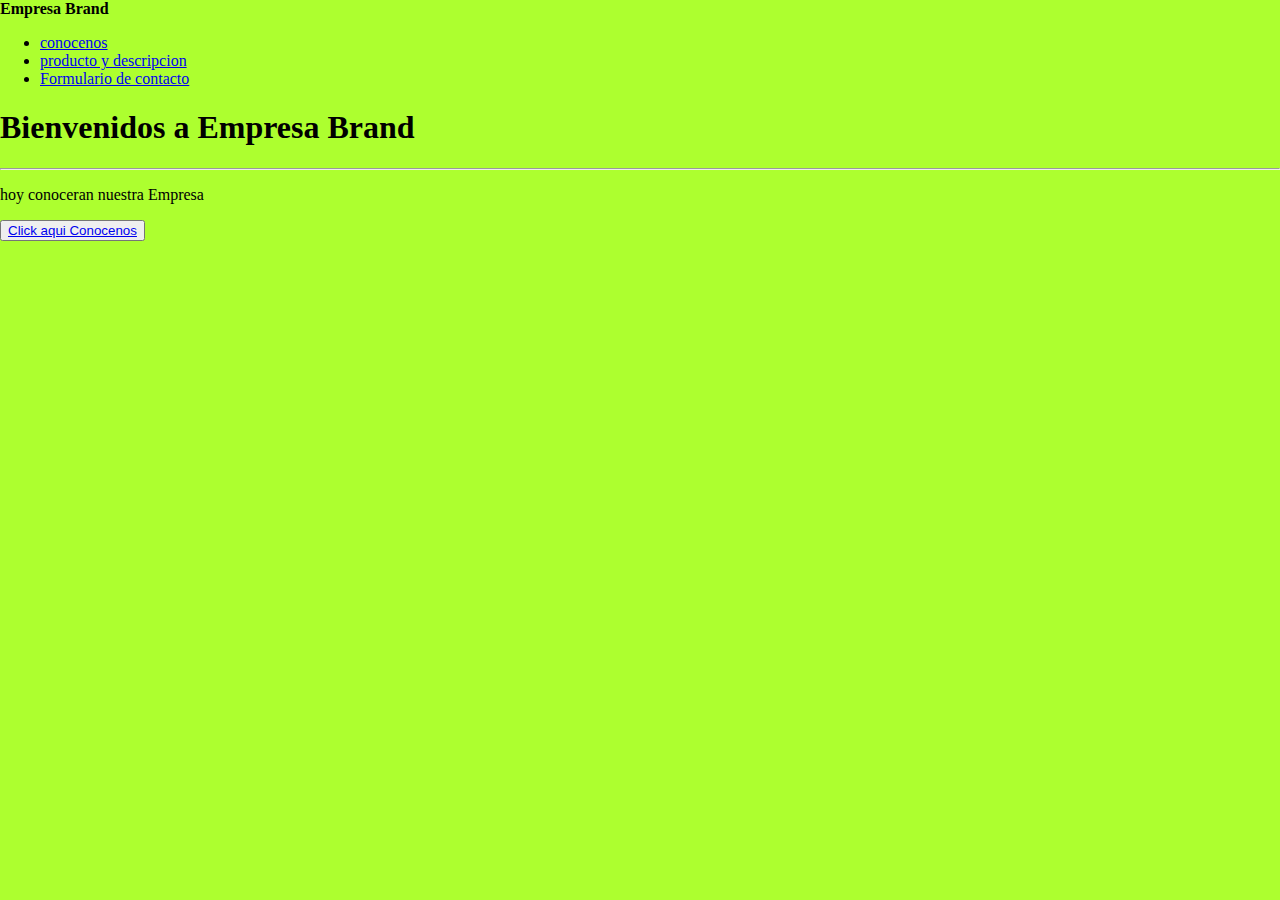
<file: Empresa Brand/index.html>
<!DOCTYPE html>
<html lang="es">
<head>
    <meta charset="UTF-8">
    <meta http-equiv="X-UA-Compatible" content="IE=edge">
    <meta name="viewport" content="width=device-width, initial-scale=1.0">
    <title>Empresa Brand</title>
    <link rel="icon" href="./imagenes/favicon.jpeg">
    <link rel="stylesheet" href="mainempresa.css">
    <link rel="preconnect" href="https://fonts.gstatic.com">
    <link href="https://fonts.googleapis.com/css2?family=Architects+Daughter&display=swap" rel="stylesheet">
    <link rel="preconnect" href="https://fonts.gstatic.com">
    <link href="https://fonts.googleapis.com/css2?family=Bangers&display=swap" rel="stylesheet">
</head>
<body>
    <!-- -------------------------------- header -->
    <header class="header">
<b class="header__title">Empresa Brand</b>

<nav class="header__menu--container">
<ul class="header__menu">
<li>
<a href="pagina1.html">conocenos</a>
</li>
<li>
    <a href="pagina2.html">producto y descripcion</a>
</li>
<li>
    <a href="pagina3.html">Formulario de contacto</a>
</li>
</ul>
</nav>
    </header>
    <!-- --------------------------------- fin header -->

<!-- -----------------------------------------main -->
<main class="main">
    <div class="main__container">
        <h1 class="main__tittle">Bienvenidos a Empresa Brand</h1>
        <hr>
        <p>hoy conoceran nuestra Empresa</p>
        <button class="main__button">
            <a href="intro.html">Click aqui Conocenos</a>
        </button>
            </div>
        </main>
</body>
</html>
</file>
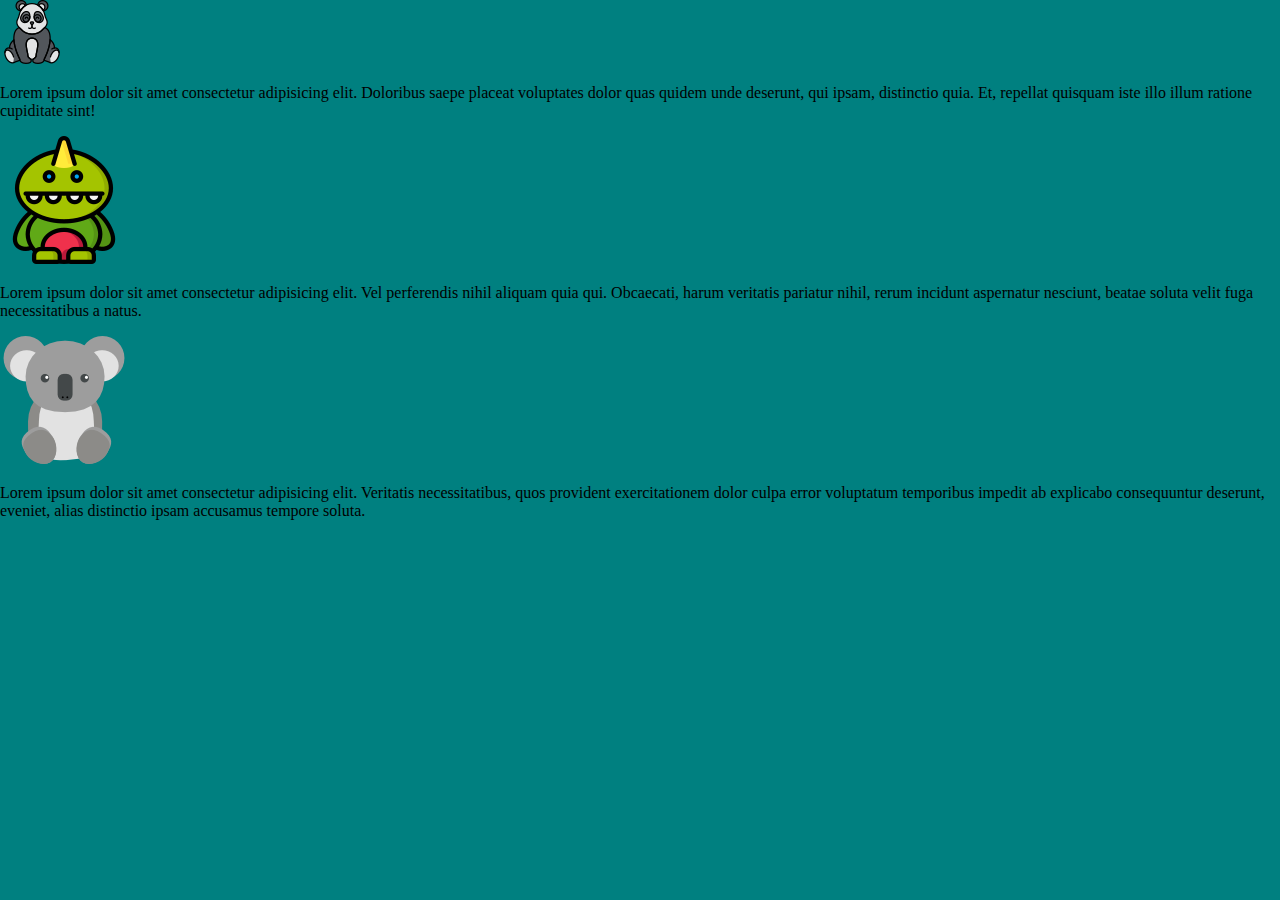
<file: Empresa Brand/imagenes.html>
<!DOCTYPE html>
<html lang="es">
<head>
    <meta charset="UTF-8">
    <meta http-equiv="X-UA-Compatible" content="IE=edge">
    <meta name="viewport" content="width=device-width, initial-scale=1.0">
    <title>Document</title> 
    <link rel="stylesheet" href="./imagenes.css">
    <link rel="preconnect" href="https://fonts.gstatic.com">
    <link href="https://fonts.googleapis.com/css2?family=Architects+Daughter&display=swap" rel="stylesheet">
    <link rel="preconnect" href="https://fonts.gstatic.com">
    <link href="https://fonts.googleapis.com/css2?family=Bangers&display=swap" rel="stylesheet">
</head>
<body>
    <header class="header"></header>
  
    <img src="./imagenes/oso-panda.png" alt="">
    <p>Lorem ipsum dolor sit amet consectetur adipisicing elit. Doloribus saepe placeat voluptates dolor quas quidem unde deserunt, qui ipsam, distinctio quia. Et, repellat quisquam iste illo illum ratione cupiditate sint!</p>

    <img src="./imagenes/dinosaurio.png" alt="">
    <p>Lorem ipsum dolor sit amet consectetur adipisicing elit. Vel perferendis nihil aliquam quia qui. Obcaecati, harum veritatis pariatur nihil, rerum incidunt aspernatur nesciunt, beatae soluta velit fuga necessitatibus a natus.</p>

    <img src="./imagenes/coala.png" alt="">
    <p>Lorem ipsum dolor sit amet consectetur adipisicing elit. Veritatis necessitatibus, quos provident exercitationem dolor culpa error voluptatum temporibus impedit ab explicabo consequuntur deserunt, eveniet, alias distinctio ipsam accusamus tempore soluta.</p>


</body>
</html>
</file>
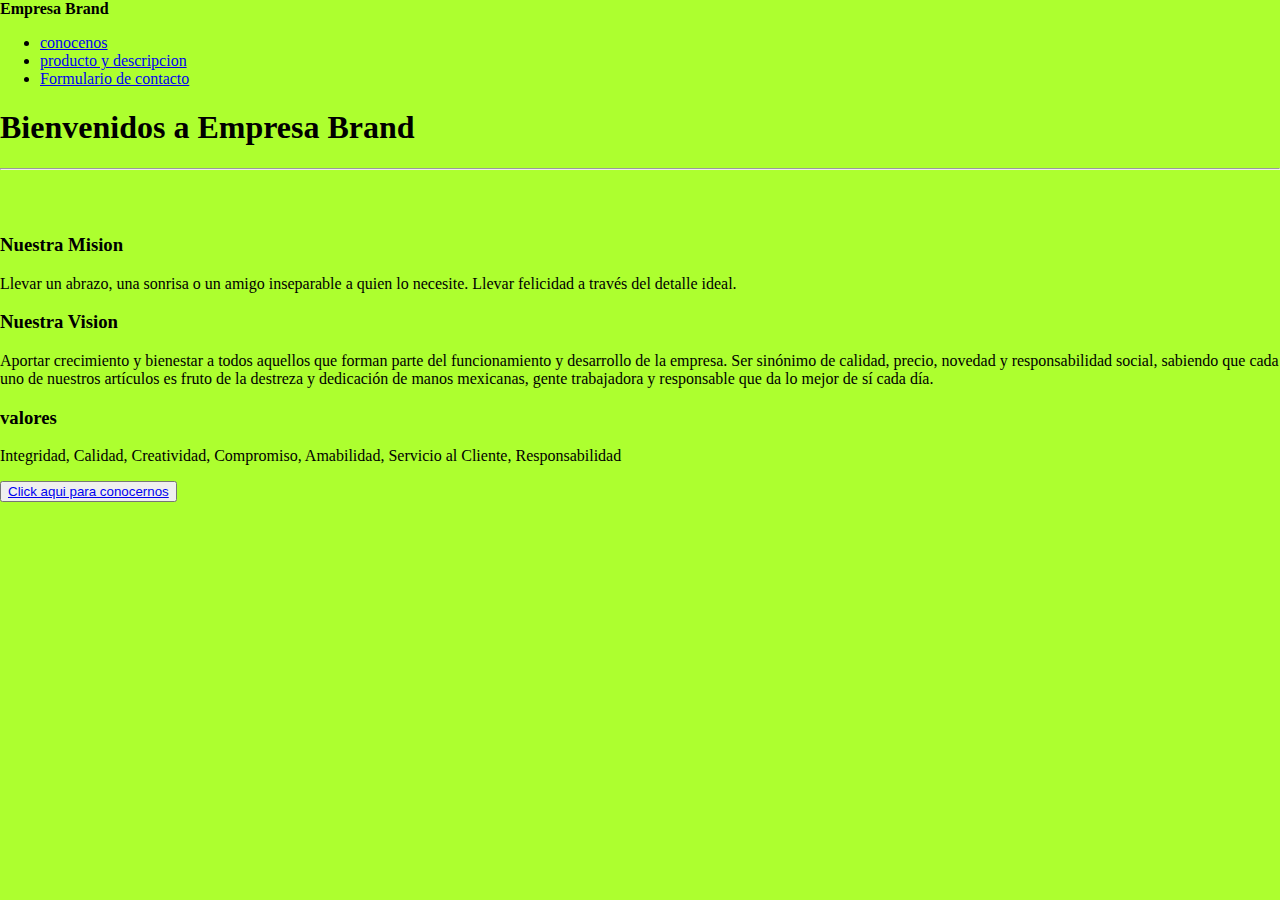
<file: Empresa Brand/intro.html>
<!DOCTYPE html>
<html lang="es">
<head>
    <meta charset="UTF-8">
    <meta http-equiv="X-UA-Compatible" content="IE=edge">
    <meta name="viewport" content="width=device-width, initial-scale=1.0">
    <title>Intro</title>
    <link rel="icon" href="./imagenes/favicon.jpeg">
    <link rel="stylesheet" href="mainempresa.css">
    <link rel="preconnect" href="https://fonts.gstatic.com">
    <link href="https://fonts.googleapis.com/css2?family=Architects+Daughter&display=swap" rel="stylesheet">
    <link rel="preconnect" href="https://fonts.gstatic.com">
    <link href="https://fonts.googleapis.com/css2?family=Bangers&display=swap" rel="stylesheet">
</head>
<body class="intro">
    <!-- ------------------------------- header -->
<header class="header">
    <b class="header__tittle">Empresa Brand</b>

    <nav class="header__menu--container">
        <ul class="header_-menu">
            <li>
                <a href="pagina1.html">conocenos</a>
            </li>
            <li>
                <a href="pagina2.hmtl">producto y descripcion</a>
            </li>
            <li>
                <a href="pagina3.html">Formulario de contacto</a>
            </li>
        </ul>
    </nav>
    </header> 
       <!----------------------------------- fin header  -->
       <main class="blog">
        <h1 class="contenido">Bienvenidos a Empresa Brand</h1>
        <hr>
        <br>
        <br>
        <h2 class="contenido"></h2>
    
        <h3 class="contenido">Nuestra Mision</h3>
        <p class="contenido">Llevar un abrazo, una sonrisa o un amigo inseparable a quien lo necesite.
            Llevar felicidad a través del detalle ideal.</p>
    
        <h3 class="contenido">Nuestra Vision</h3>
        <p class="contenido">Aportar crecimiento y bienestar a todos aquellos que forman parte del funcionamiento y desarrollo de la empresa.
        Ser sinónimo de calidad, precio, novedad y responsabilidad social, sabiendo que cada uno de nuestros artículos es fruto de la destreza y dedicación de manos mexicanas, gente trabajadora y responsable que da lo mejor de sí cada día.</p>
 
        <h3 class="contenido">valores</h3>
        <p class="contenido">Integridad, Calidad, Creatividad, Compromiso, Amabilidad, Servicio al Cliente, Responsabilidad</p>
        <button class="main__button">
         <a href="index.html">Click aqui para conocernos</a>
     </button>
     </main>
</body>
</html>
</file>
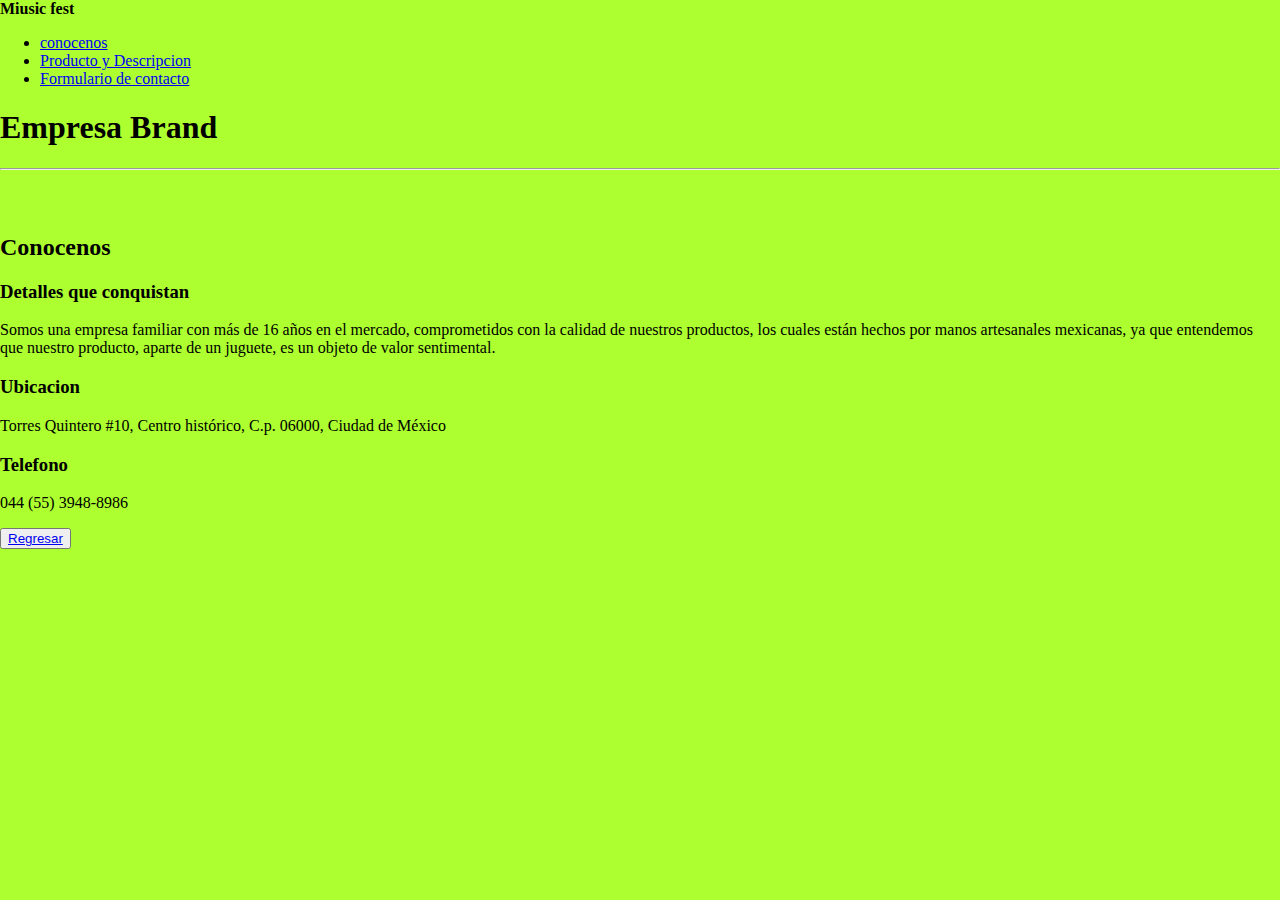
<file: Empresa Brand/pagina1.html>
<!DOCTYPE html>
<html lang="es">
<head>
    <meta charset="UTF-8">
    <meta http-equiv="X-UA-Compatible" content="IE=edge">
    <meta name="viewport" content="width=device-width, initial-scale=1.0">
    <title>HISTORIA DE LA MÚSICA</title>
    <link rel="icon" href="./imagenes/favicon.png">
    <link rel="stylesheet" href="mainempresa.css">
    <link rel="preconnect" href="https://fonts.gstatic.com">
    <link href="https://fonts.googleapis.com/css2?family=Architects+Daughter&display=swap" rel="stylesheet">
    <link rel="preconnect" href="https://fonts.gstatic.com">
    <link href="https://fonts.googleapis.com/css2?family=Bangers&display=swap" rel="stylesheet">
</head>
<body class="intro">
     <!-- -------------------------------------------- header -->
     <header class="header">
        <b class="header__title">Miusic fest</b>

        <nav class="header__menu--container">
            <ul class="header__menu">
                <li>
                    <a href="pagina1.html">conocenos</a>
                </li>
                <li>
                    <a href="pagina2.html">Producto y Descripcion</a>
                </li>
                <li>
                    <a href="pagina3.html">Formulario de contacto</a>
                </li>
            </ul>
        </nav>
    </header>
    <!-- -------------------------------------------- fin header -->
    <main class="blog">
        <h1 class="contenido">Empresa Brand</h1>
        <hr>
        <br>
        <br>
        <h2 class="contenido">Conocenos</h2>

        <h3 class="contenido">Detalles que conquistan</h3>
        <p class="contenido">Somos una empresa familiar con más de 16 años en el mercado, comprometidos con la calidad de nuestros productos, los cuales están hechos por manos artesanales mexicanas, ya que entendemos que nuestro producto, aparte de un juguete, es un objeto de valor sentimental.</p>

        <h3 class="contenido">Ubicacion</h3>
        <p class="contenido">Torres Quintero #10, Centro histórico,
            C.p. 06000, Ciudad de México</p>

        <h3 class="contenido">Telefono</h3>
        <p class="contenido">044 (55) 3948-8986</p>
        <button class="main__button">
           <a href="index.html">Regresar</a>
       </button>
  </main>
</body>
</html>
</file>
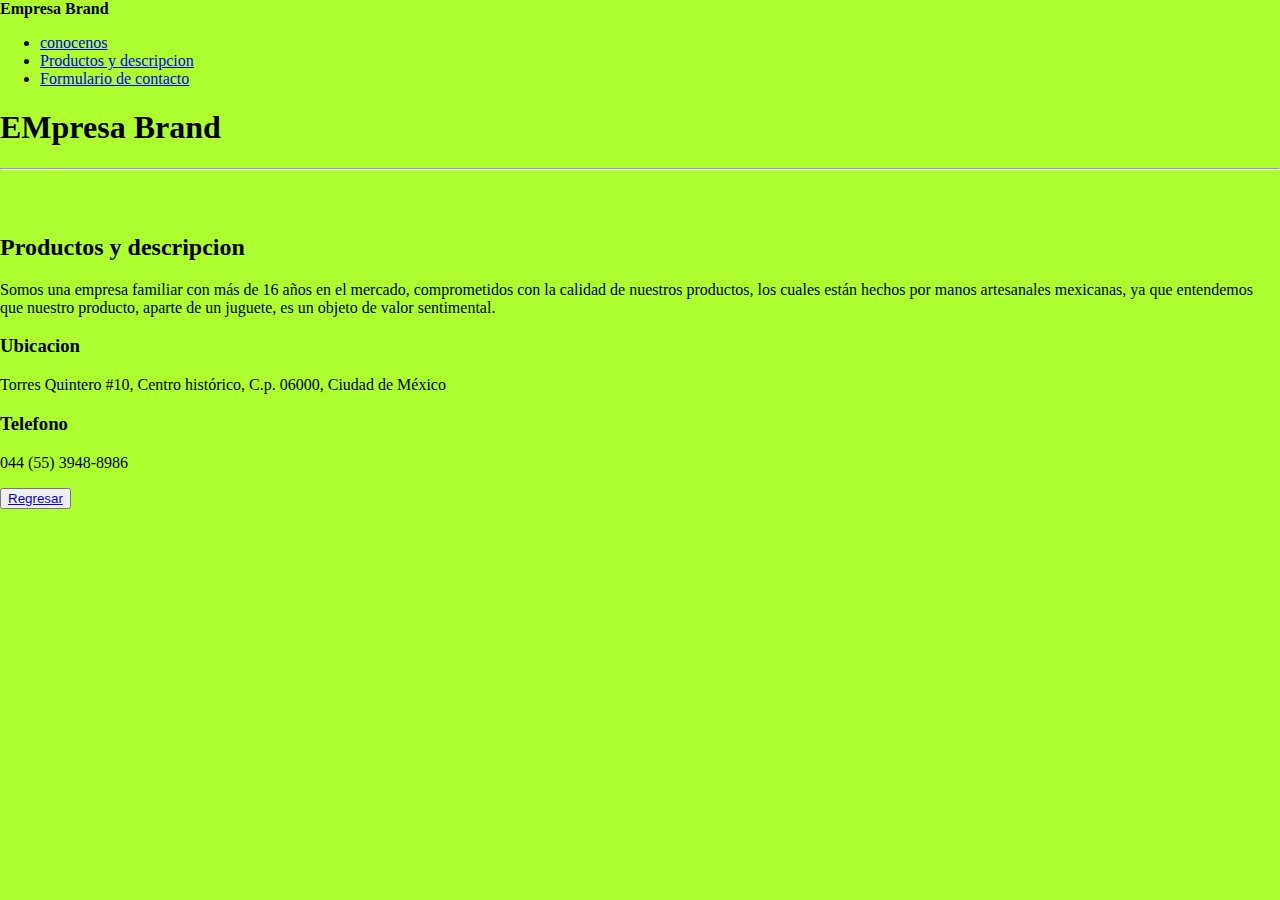
<file: Empresa Brand/pagina2.html>
<!DOCTYPE html>
<html lang="es">
<head>
    <meta charset="UTF-8">
    <meta http-equiv="X-UA-Compatible" content="IE=edge">
    <meta name="viewport" content="width=device-width, initial-scale=1.0">
    <title>HISTORIA DE LA MÚSICA</title>
    <link rel="icon" href="./imagenes/favicon.png">
    <link rel="stylesheet" href="mainempresa.css">
    <link rel="preconnect" href="https://fonts.gstatic.com">
    <link href="https://fonts.googleapis.com/css2?family=Architects+Daughter&display=swap" rel="stylesheet">
    <link rel="preconnect" href="https://fonts.gstatic.com">
    <link href="https://fonts.googleapis.com/css2?family=Bangers&display=swap" rel="stylesheet">
</head>
<body class="intro">
     <!-- -------------------------------------------- header -->
     <header class="header">
        <b class="header__title">Empresa Brand</b>

        <nav class="header__menu--container">
            <ul class="header__menu">
                <li>
                    <a href="pagina1.html">conocenos</a>
                </li>
                <li>
                    <a href="pagina2.html">Productos y descripcion</a>
                </li>
                <li>
                    <a href="pagina3.html">Formulario de contacto</a>
                </li>
            </ul>
        </nav>
    </header>
    <!-- -------------------------------------------- fin header -->
    <main class="blog">
        <h1 class="contenido">EMpresa Brand</h1>
        <hr>
        <br>
        <br>
        <h2 class="contenido">Productos y descripcion</h2>

        <h3 class="contenido"></h3>
        <p class="contenido">Somos una empresa familiar con más de 16 años en el mercado, comprometidos con la calidad de nuestros productos, los cuales están hechos por manos artesanales mexicanas, ya que entendemos que nuestro producto, aparte de un juguete, es un objeto de valor sentimental.</p>

        <h3 class="contenido">Ubicacion</h3>
        <p class="contenido">Torres Quintero #10, Centro histórico,
            C.p. 06000, Ciudad de México</p>

        <h3 class="contenido">Telefono</h3>
        <p class="contenido">044 (55) 3948-8986</p>
        <button class="main__button">
           <a href="index.html">Regresar</a>
       </button>
  </main>
</body>
</html>
</file>
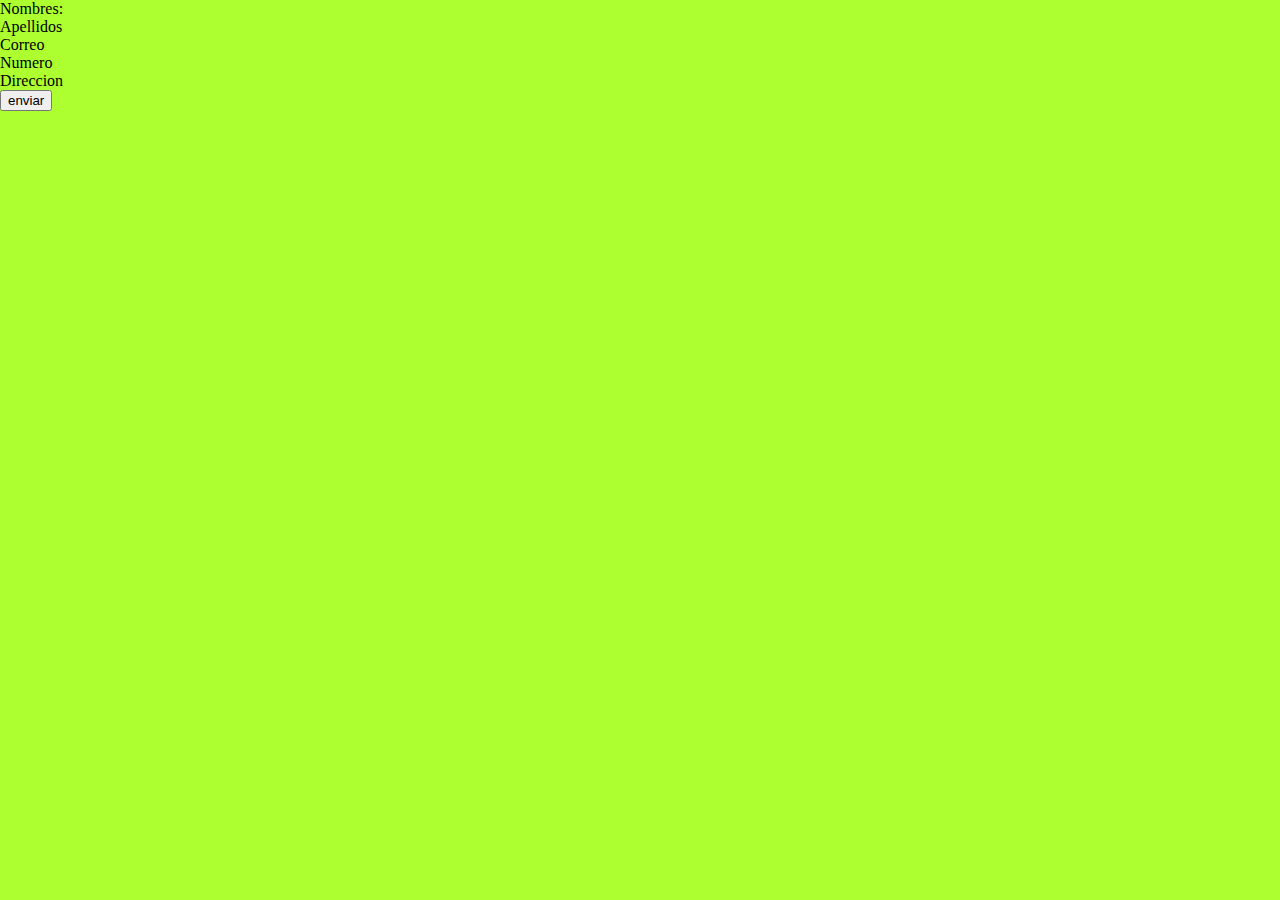
<file: Empresa Brand/pagina3.html>
<!DOCTYPE html>
<html lang="es">
<head>
    <meta charset="UTF-8">
    <meta http-equiv="X-UA-Compatible" content="IE=edge">
    <meta name="viewport" content="width=device-width, initial-scale=1.0">
    <title>Formulario</title>
    <link rel="stylesheet" href="./mainempresa.css">
</head>
<body>
 <form>
     <label>Nombres: <imput type="text" name="nombres" id="nombres"></imput> </label>
     <br>
     <label>Apellidos <imput type="text" name="apellidos" id="apellidos"></imput> </label>
     <br>
     <label>Correo<imput type="text" name="correo" id="correo"></imput> </label>
     <br>
     <label>Numero<imput type="text" name="numero" id="numero"></imput> </label>
     <br>
     <label>Direccion<imput type="text" name="direccion" id="direccion"></imput> </label>
     <br>
     <input type="submit" value="enviar">
 </form>
</body>
</html>
</file>
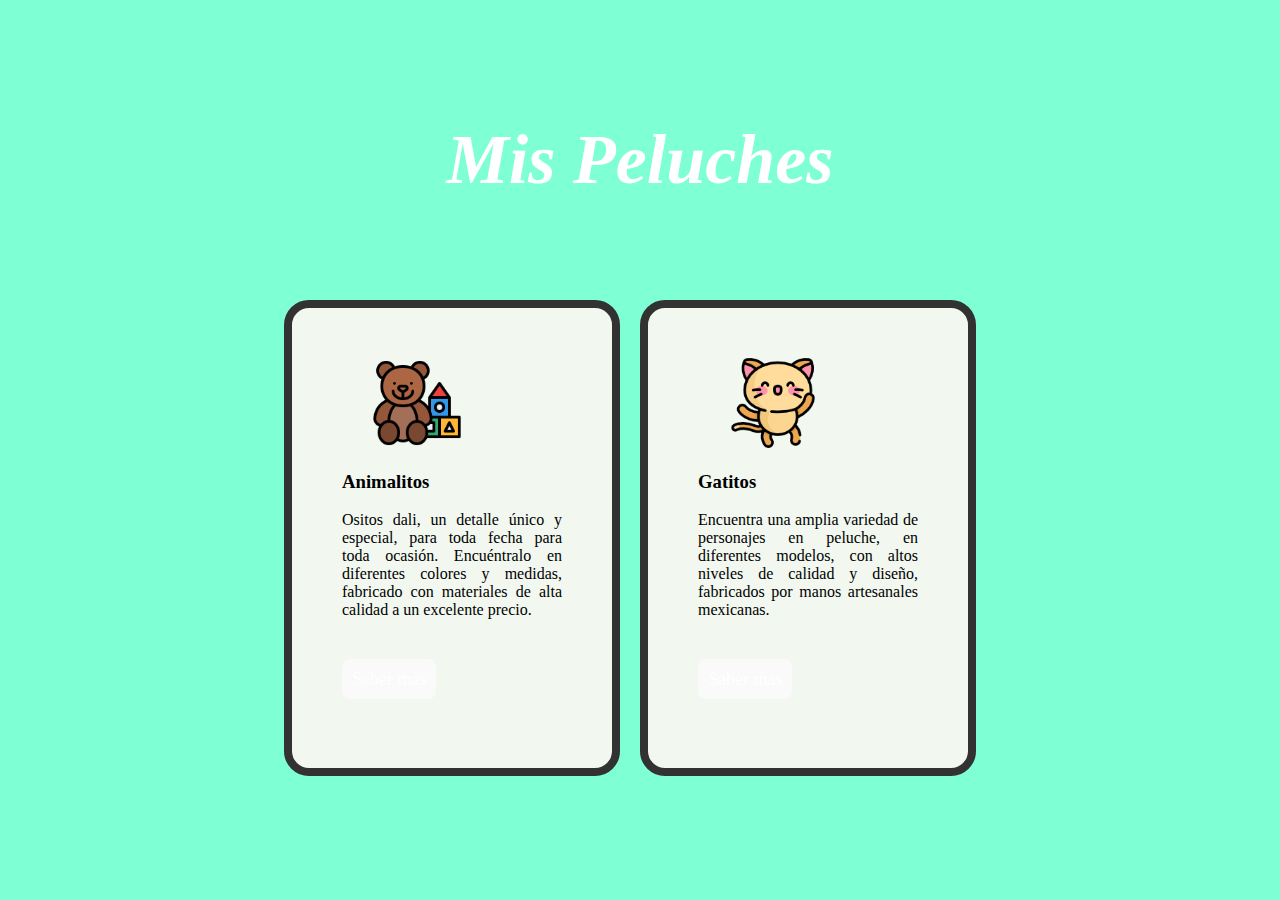
<file: Empresa Brand/tarjetas.html>
<!DOCTYPE html>
<html lang="es">
<head>
    <meta charset="UTF-8">
    <meta http-equiv="X-UA-Compatible" content="IE=edge">
    <meta name="viewport" content="width=device-width, initial-scale=1.0">
    <title>tarjeta</title>
    <link rel="stylesheet" href="./main.css"> 
</head>
<body>
   <h1 class="title"><i>Mis Peluches</i></h1> 
   <div class="contenedor">
       <div class="tarjeta">
           <img src="./imagenes/juguetes (2).png" alt="">
           <h3>Animalitos</h3>
           <p>Ositos dali, un detalle único y especial, para toda fecha para toda ocasión. Encuéntralo en diferentes colores y medidas, fabricado con materiales de alta calidad a un excelente precio.</p>
           <a href="">Saber mas</a>
   </div>

   <div class="tarjeta">
    <img src="./imagenes/gatito.png" alt="">
    <h3>Gatitos</h3>
    <p>Encuentra una amplia variedad de personajes en peluche, en diferentes modelos, con altos niveles de calidad y diseño, fabricados por manos artesanales mexicanas.</p>
    <a href="">Saber mas</a>
</div>

</body>
</html>
</file>
<file: Empresa Brand/mainempresa.css>
body{
    margin: 0px;
    padding: 0px;
    background-color: greenyellow;
}
</file>
<file: Empresa Brand/imagenes.css>
body {
    margin: 0px;
    padding: 0px;
    background-color: teal;
}



.title{
    text-align: center;
    font-size: 70px;
}
</file>
<file: Empresa Brand/main.css>
body{
    background-color: #7fffd4;
}

.contenedor{
    display: flex;
    justify-content: center;
    align-items: center;
    margin-top: 100px;
}

.tarjeta{
    width: 220px;
    height: 360px;
    background-color: #f2f8f0;
    border-radius: 25px;
    padding: 50px;
    border: 5px solid rgb(9, 255, 0);
    margin-right: 20px;
}
.contenedor{
    display: flex;
    justify-content: center;
    align-items: center;
    margin-top: 100px;
}

.tarjeta{
    width: 220px;
    height: 360px;
    background-color: #f2f8f0;
    border-radius: 25px;
    padding: 50px;
    border: 8px solid rgb(50, 50, 51);
    margin-right: 20px;
}

.tarjeta img{
    padding-left: 30px;
    width: 90px;
}

.tarjeta p{
    text-align: justify;
    margin-bottom: 50px;
} 

.title{
    text-align: center;
    color: white;
    margin-top: 120px;
    font-size: 70px;
}

.tarjeta:hover{
    background-color: rgb(0, 0, 0);
    color: white;
    transition: 540ms;
}

.tarjeta a{
    text-decoration: none;
    color: white;
    font-size: 18px;
    background-color: rgb(250, 250, 250);
    border-radius: 8px;
    padding: 10px;
}

body:hover{
    background-color: rgb(30, 255, 0);
    transition: 800ms;
}

/* reto */ 

.tarjeta a:hover{
    background-color:yellow;
    color: black;
    transition: 540ms;
}
</file>
